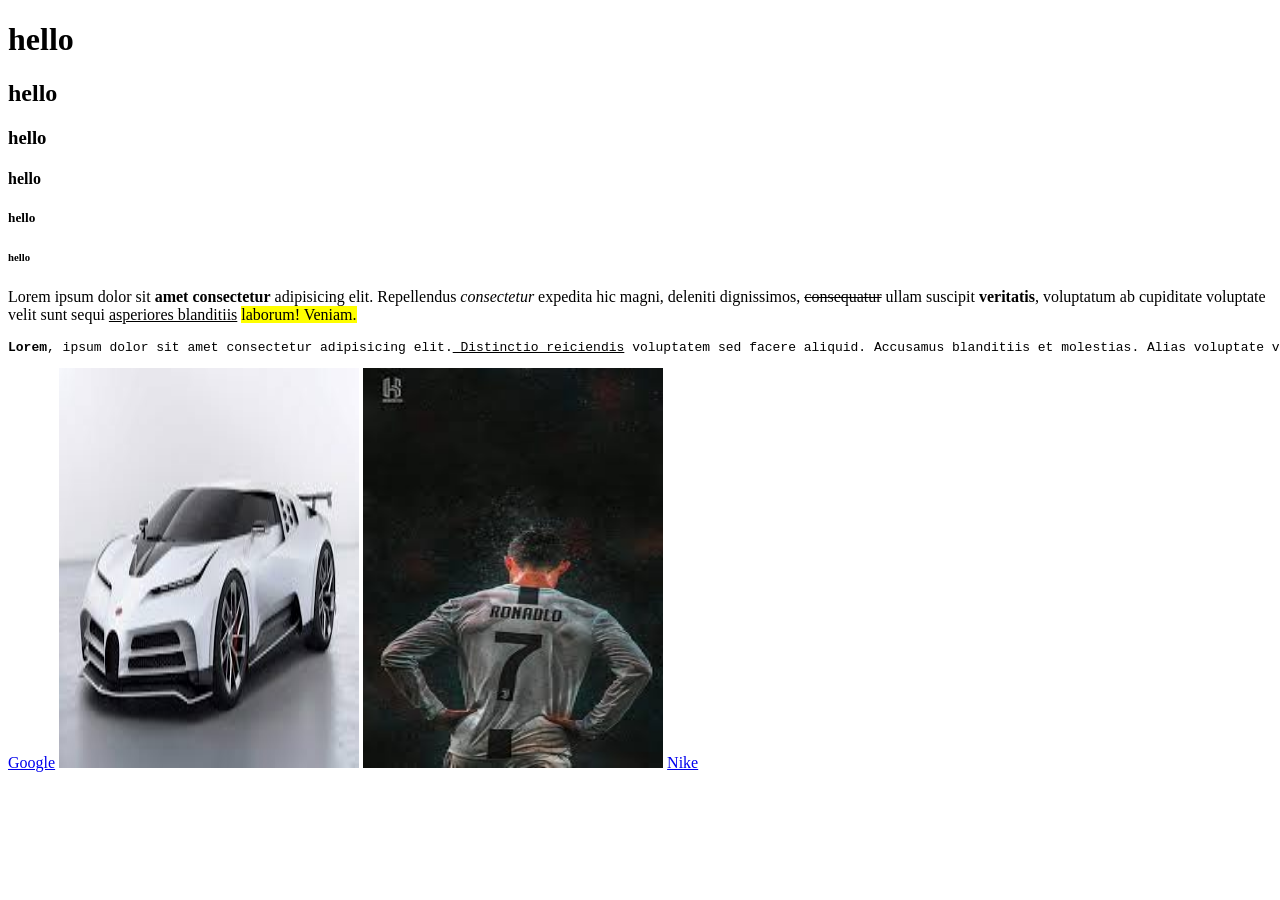
<file: HTML/index.html>
<!DOCTYPE html>
<html lang="en">
<head>
    <meta charset="UTF-8">
    <meta name="viewport" content="width=device-width, initial-scale=1.0">
    <title>Document</title>
</head>
<body>
    <!--heading-->
    <h1>hello</h1>
    <h2>hello</h2>
    <h3>hello</h3>
    <h4>hello</h4>
    <h5>hello</h5>
    <h6>hello</h6>

    <!--paragraph-->
    <p>Lorem ipsum dolor sit <b>amet consectetur</b> adipisicing elit. Repellendus <i>consectetur</i> expedita hic magni, deleniti dignissimos, <strike>consequatur</strike> ullam suscipit <strong>veritatis</strong>, voluptatum ab cupiditate voluptate velit sunt sequi <u>asperiores blanditiis</u> <mark>laborum! Veniam.</mark></p>
    <pre><strong>Lorem</strong>, ipsum dolor sit amet consectetur adipisicing elit.<u> Distinctio reiciendis</u> voluptatem sed facere aliquid. Accusamus blanditiis et molestias. Alias voluptate voluptas, aut <mark>tempora</mark> mollitia officia nisi saepe ipsa impedit, itaque reiciendis. Quo!</pre>
    
    <!--Links-->
    <a href="https://www.google.com" target="_blank">Google</a>

    <img src="[data-uri]" alt="Sports Car" width="300" height="400">

    <img src="./images.jpeg" alt="Ronaldo" width="300px" height="400px">
    
    <a href="https://www.nike.com" target="_blank">Nike</a>
</body>

</html>
</file>
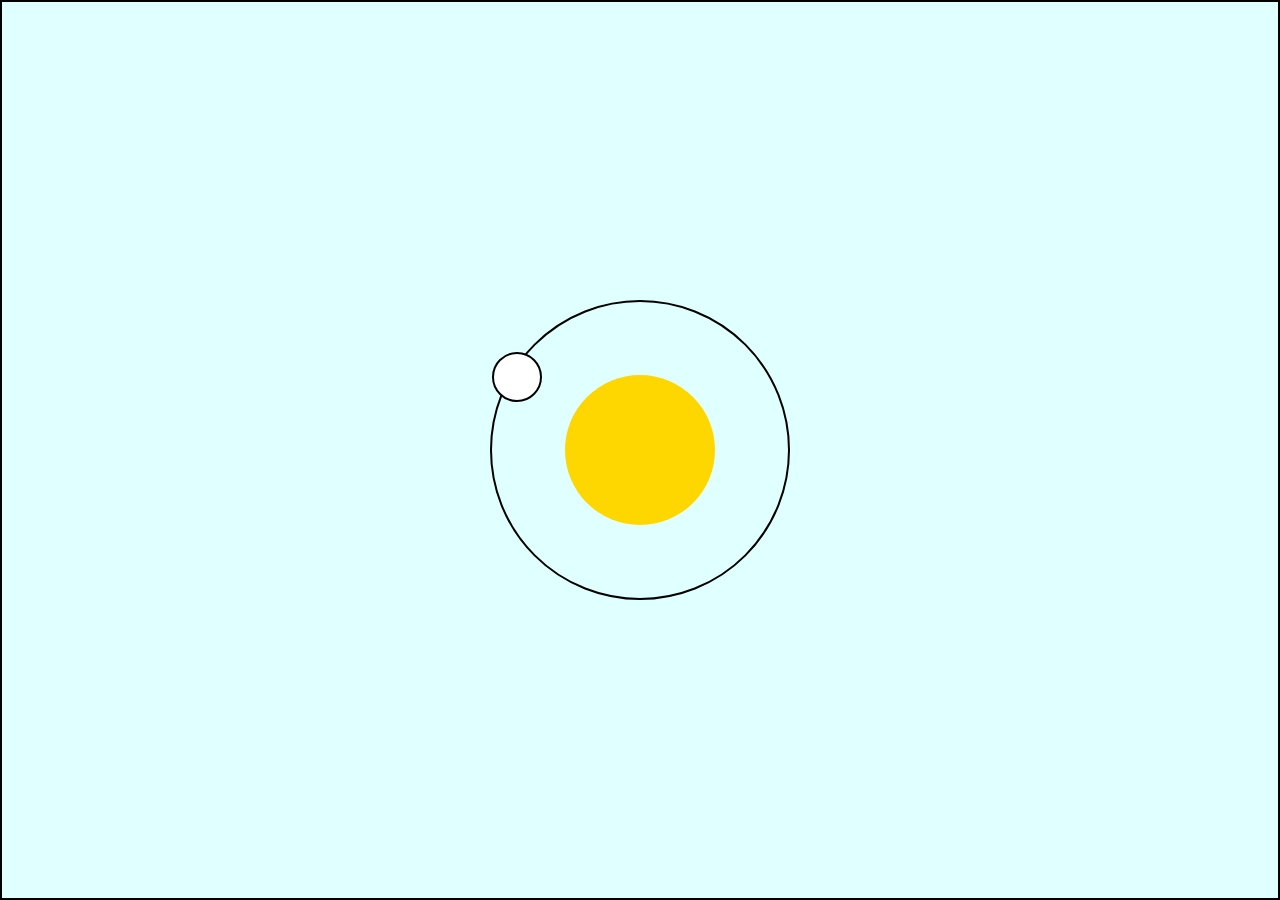
<file: HTML/animation_ex_.html>
<!doctype html>
<html lang="en">
  <head>
    <meta charset="UTF-8" />
    <meta name="viewport" content="width=device-width, initial-scale=1.0" />
    <title>Document</title>
    <style>
      * {
        padding: 0;
        margin: 0;
        box-sizing: border-box;
      }

      #solarsystem {
        height: 100vh;
        width: 100vw;
        border: 2px solid black;
        background-color: lightcyan;
        display: flex;
        justify-content: space-evenly;
        align-items: center;
      }

      #sun {
        height: 150px;
        width: 150px;
        border-radius: 50%;
        background-color: gold;
      }

      @keyframes rotatingbox {
        from {
          transform: rotate(0deg);
        }

        to {
          transform: rotate(360deg);
        }
      }

      #circle {
       
        border-radius: 50%;
        border: 2px solid black;
        height: 300px;
        width: 300px;
        position: absolute;
        animation-name: rotatingbox;
        animation-duration: 3s;
        animation-timing-function: linear;
        animation-iteration-count: infinite;
      }

      #mercury {
        position: relative;
        top: 50px;
        height: 50px;
        width: 50px;
        border: 2px solid black;
        border-radius: 50%;
        background-color: white;
      }
    </style>
  </head>
  <body>
    <div id="solarsystem">
      <div id="circle">
        <div id="mercury"></div>
      </div>
      <div id="sun"></div>
    </div>
  </body>
</html>
</file>
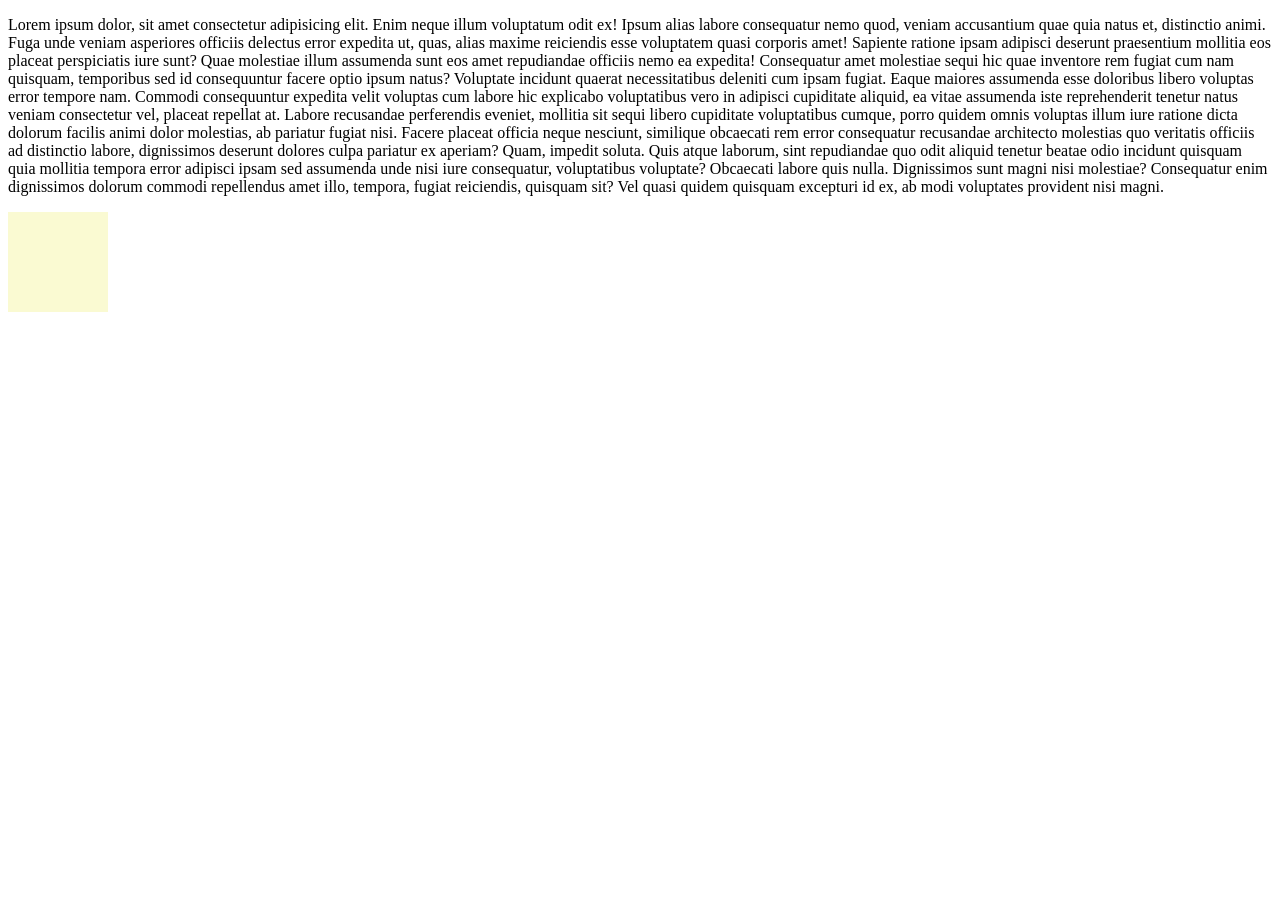
<file: HTML/background.html>
<!DOCTYPE html>
<html lang="en">
<head>
    <meta charset="UTF-8">
    <meta name="viewport" content="width=device-width, initial-scale=1.0">
    <title>background</title>
    <style>
    *{/*
        background-color: powderblue;
        background-image: url(./images.jpeg);
        background-repeat: no-repeat;
        background-attachment: fixed;
        background-position: top right;
        background-size: 300px 500px;*/
    }
    /* linear gradient*/
    div{/*
        height:500px;
        width:700px;
        background-image: linear-gradient(red 25%,green 25%, green 50%,yellow 50%,yellow 72%,#93f3c5 73%);*/
    }
    /*radial gradient*/
    div{/*
        height:500px;
        width:700px;
        background-image: radial-gradient(ellipse at 50%,red,green,yellow 55%,#93f3c5 40%);*/
    }
    /*conic gradient*/
    div{/*
        height:500px;
        width:700px;
        background-image: conic-gradient( red 25%,green 25%,green 50%,yellow 50%,yellow 75%,#93f3c5 75%);*/
    }
    div{
        /*shorthand property*/
        height:100px;
        width:100px;
        background: lightgoldenrodyellow url(./images.jpeg) no-repeat fixed center;
    }
    </style>
</head>
<body>
    <p>Lorem ipsum dolor, sit amet consectetur adipisicing elit. Enim neque illum voluptatum odit ex! Ipsum alias labore consequatur nemo quod, veniam accusantium quae quia natus et, distinctio animi. Fuga unde veniam asperiores officiis delectus error expedita ut, quas, alias maxime reiciendis esse voluptatem quasi corporis amet! Sapiente ratione ipsam adipisci deserunt praesentium mollitia eos placeat perspiciatis iure sunt? Quae molestiae illum assumenda sunt eos amet repudiandae officiis nemo ea expedita! Consequatur amet molestiae sequi hic quae inventore rem fugiat cum nam quisquam, temporibus sed id consequuntur facere optio ipsum natus? Voluptate incidunt quaerat necessitatibus deleniti cum ipsam fugiat. Eaque maiores assumenda esse doloribus libero voluptas error tempore nam. Commodi consequuntur expedita velit voluptas cum labore hic explicabo voluptatibus vero in adipisci cupiditate aliquid, ea vitae assumenda iste reprehenderit tenetur natus veniam consectetur vel, placeat repellat at. Labore recusandae perferendis eveniet, mollitia sit sequi libero cupiditate voluptatibus cumque, porro quidem omnis voluptas illum iure ratione dicta dolorum facilis animi dolor molestias, ab pariatur fugiat nisi. Facere placeat officia neque nesciunt, similique obcaecati rem error consequatur recusandae architecto molestias quo veritatis officiis ad distinctio labore, dignissimos deserunt dolores culpa pariatur ex aperiam? Quam, impedit soluta. Quis atque laborum, sint repudiandae quo odit aliquid tenetur beatae odio incidunt quisquam quia mollitia tempora error adipisci ipsam sed assumenda unde nisi iure consequatur, voluptatibus voluptate? Obcaecati labore quis nulla. Dignissimos sunt magni nisi molestiae? Consequatur enim dignissimos dolorum commodi repellendus amet illo, tempora, fugiat reiciendis, quisquam sit? Vel quasi quidem quisquam excepturi id ex, ab modi voluptates provident nisi magni.</p>
        <div>

        </div>
</body>
</html>
</file>
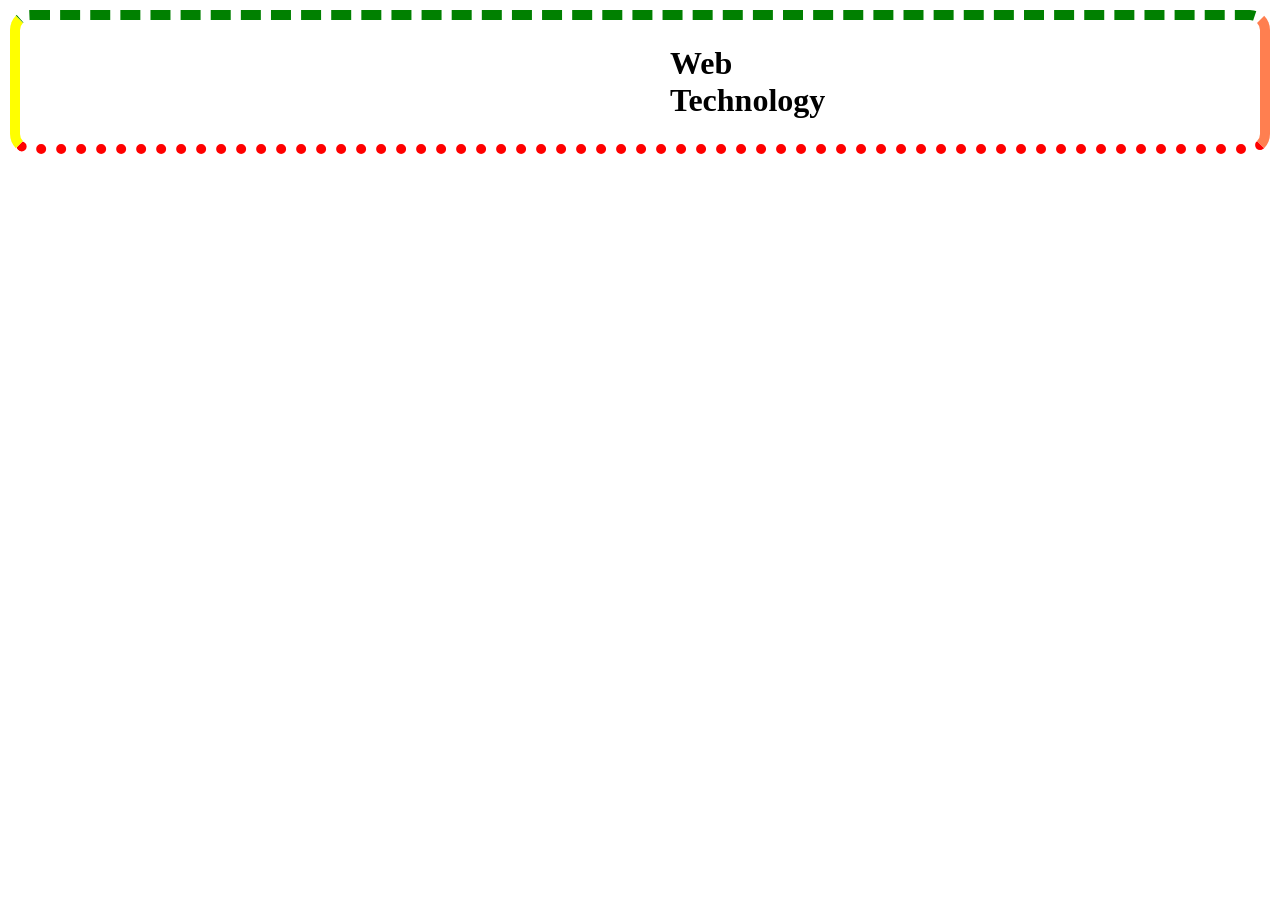
<file: HTML/box.html>
<!DOCTYPE html>
<html lang="en">
<head>
    <meta charset="UTF-8">
    <meta name="viewport" content="width=device-width, initial-scale=1.0">
    <title>BOX-MODEL</title>
    <style>
        /*remove default spacing or global resetting*/
        *{
            padding:0;
            margin:0;
            box-sizing: border-box;
        }

        /*padding*/
        /*method 1*/
        /*
        h1{
            padding-left:10px;
            padding-right: 10px;
            padding-top: 10px;
            padding-bottom:10px;
        }*/
        /*method 2*/
        h1{
            padding: 25px 500px 25px 650px;
        }

        /*border*/
        /*method1*/
        /*
        border:20px solid black;
        */
        /*method 2*/
        h1{
            border-width: 10px;
            border-style:solid;
            border-right-color:coral;
            border-bottom-style: dotted;
            border-bottom-color: red;
            border-top-style:dashed;
            border-top-color:green;
            border-left-color: yellow;
            border-radius: 20px;
        }
        /*margin*/
        /*method 1*/
        /*
        margin:20px 20px 20px 20px;
        */
        /*method 2*/
        h1{
            margin-left:10px;
            margin-right:10px;
            margin-top:10px;
            margin-bottom:10px;
        }
    </style>
</head>
<body>
    <!--content,padding,border,margin-->
    <h1>Web Technology</h1>
</body>
</html>
</file>
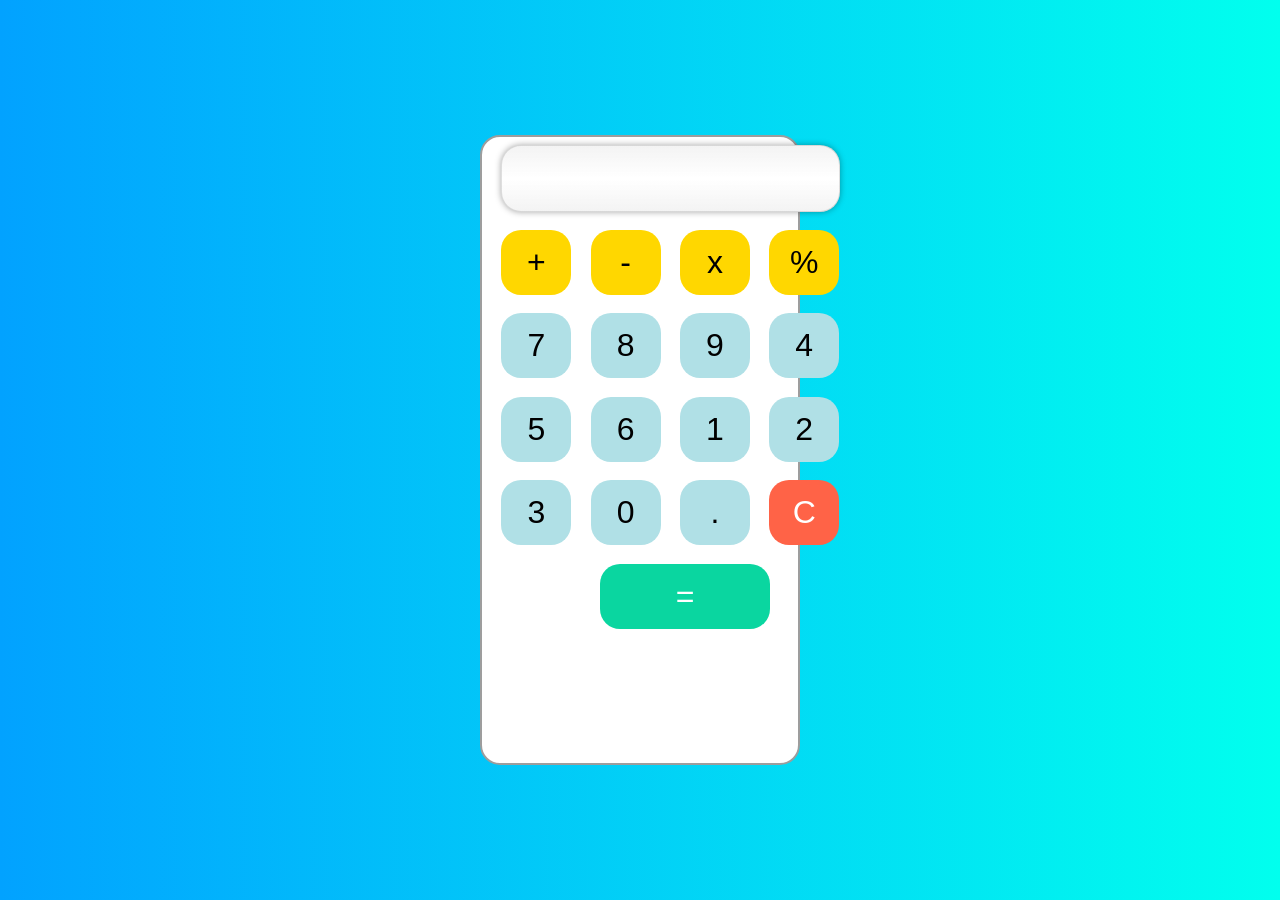
<file: HTML/calculator.html>
<!DOCTYPE html>
<html lang="en">
<head>
    <meta charset="UTF-8">
    <meta name="viewport" content="width=device-width, initial-scale=1.0">
    <title>Calculator</title>
    <link rel="stylesheet" href="./calucator.css">
</head>
<body>
    <div id="calciholder">
        <div id="calci">
            <div id="innerbox">
                <input type="text" id="input">
            </div>
            <div id="innerbox">
                <section id="value0">+</section>
                <section id="value0">-</section>
                <section id="value0">x</section>
                <section id="value0">%</section>
            </div>
            <div id="innerbox">
                <section id="value1">7</section>
                <section id="value1">8</section>
                <section id="value1">9</section>
                <section id="value1">4</section>
            </div>
            <div id="innerbox">
                <section id="value2">5</section>
                <section id="value2">6</section>
                <section id="value2">1</section>
                <section id="value2">2</section>
            </div>
            <div id="innerbox">
                <section id="value3">3</section>
                <section id="value3">0</section>
                <section id="value3">.</section>
                <section id="value3" style="background-color:tomato; color:white;">C</section>
            </div>
            <div id="innerbox">
                <section id="value4" style="padding:20px;">=</section>
            </div>
        </div>
    </div>
</body>
</html>
</file>
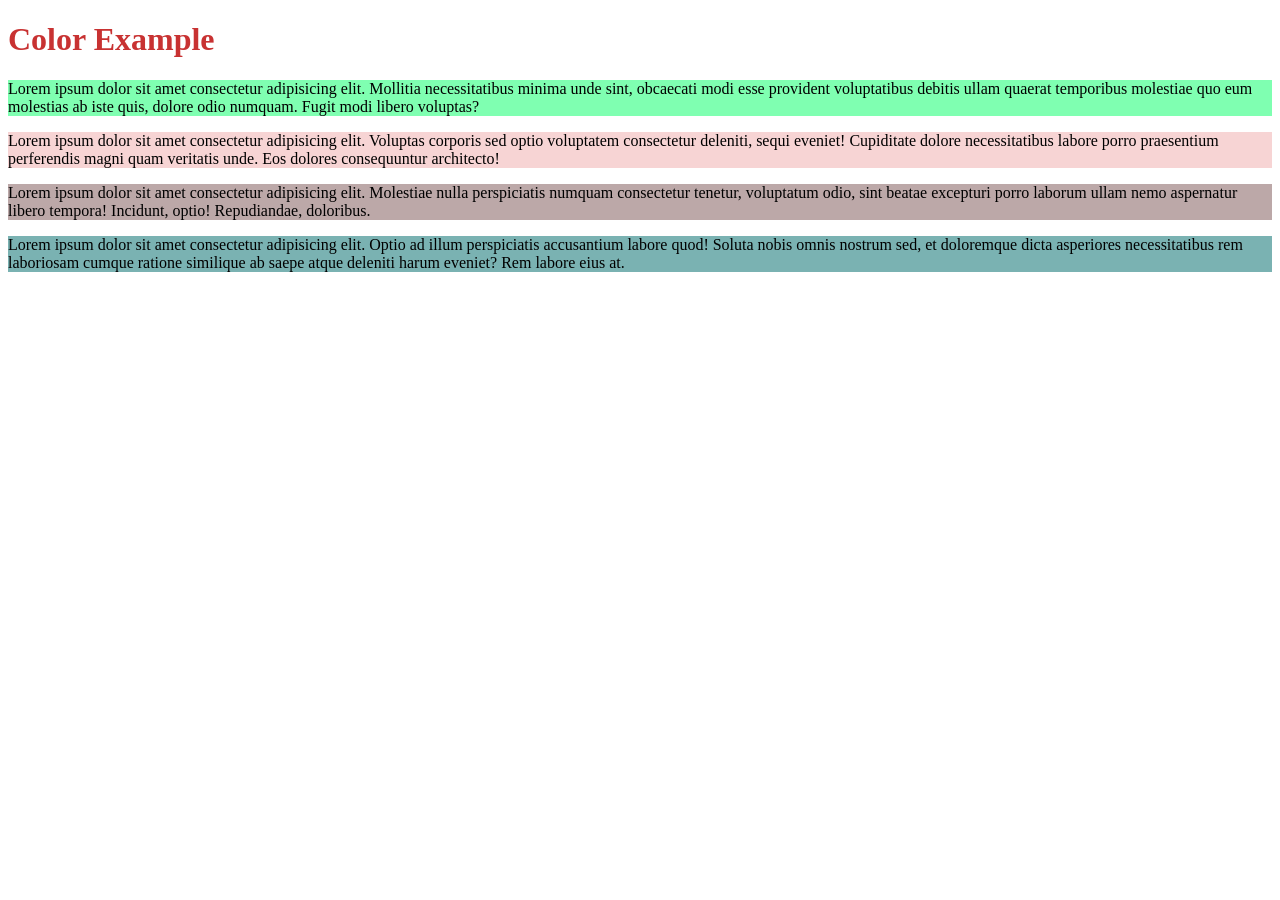
<file: HTML/color.html>
<!DOCTYPE html>
<html lang="en">
<head>
    <meta charset="UTF-8">
    <meta name="viewport" content="width=device-width, initial-scale=1.0">
    <title>color</title>
    <style>
        #lorem36{
            color:black;
            background-color: rgba(0,255,100,0.5);
        }
        h1{
            color:rgb(200,50,50);
        }
        .lorem32{
            background-color: hsl(0, 69%, 90%);
        }

        #lorem30{
            background-color: hsla(360,20%,40%,0.5);
        }

        #lorem40{
            background-color: #7AB2B2;
        }
    </style>
</head>
<body>
    <!--rgb(red,green,blue)-->
    <h1>Color Example</h1>

    <!--rgba(red(0-255),green(0-255),blue(0-255),alpha(0.0-1.0))-->
    <p id="lorem36">Lorem ipsum dolor sit amet consectetur adipisicing elit. Mollitia necessitatibus minima unde sint, obcaecati modi esse provident voluptatibus debitis ullam quaerat temporibus molestiae quo eum molestias ab iste quis, dolore odio numquam. Fugit modi libero voluptas?</p>

    <!--hsl(hue(0-360 degree),saturation(0%-100%),lightness(0%-100%))-->
    <p class="lorem32">Lorem ipsum dolor sit amet consectetur adipisicing elit. Voluptas corporis sed optio voluptatem consectetur deleniti, sequi eveniet! Cupiditate dolore necessitatibus labore porro praesentium perferendis magni quam veritatis unde. Eos dolores consequuntur architecto!</p>

    <!--hsla(hue(0-360 degree), saturation(0%-100%), lightness(0%-100%), alpha(0.0-1.0))-->
    <p id="lorem30">Lorem ipsum dolor sit amet consectetur adipisicing elit. Molestiae nulla perspiciatis numquam consectetur tenetur, voluptatum odio, sint beatae excepturi porro laborum ullam nemo aspernatur libero tempora! Incidunt, optio! Repudiandae, doloribus.</p>

    <!--hexa decimal code(#7AB2B2) it is most important and regularly used coloring values and it choose in "color hunt" website-->
    <p id="lorem40">Lorem ipsum dolor sit amet consectetur adipisicing elit. Optio ad illum perspiciatis accusantium labore quod! Soluta nobis omnis nostrum sed, et doloremque dicta asperiores necessitatibus rem laboriosam cumque ratione similique ab saepe atque deleniti harum eveniet? Rem labore eius at.</p>
</body>
</html>
</file>
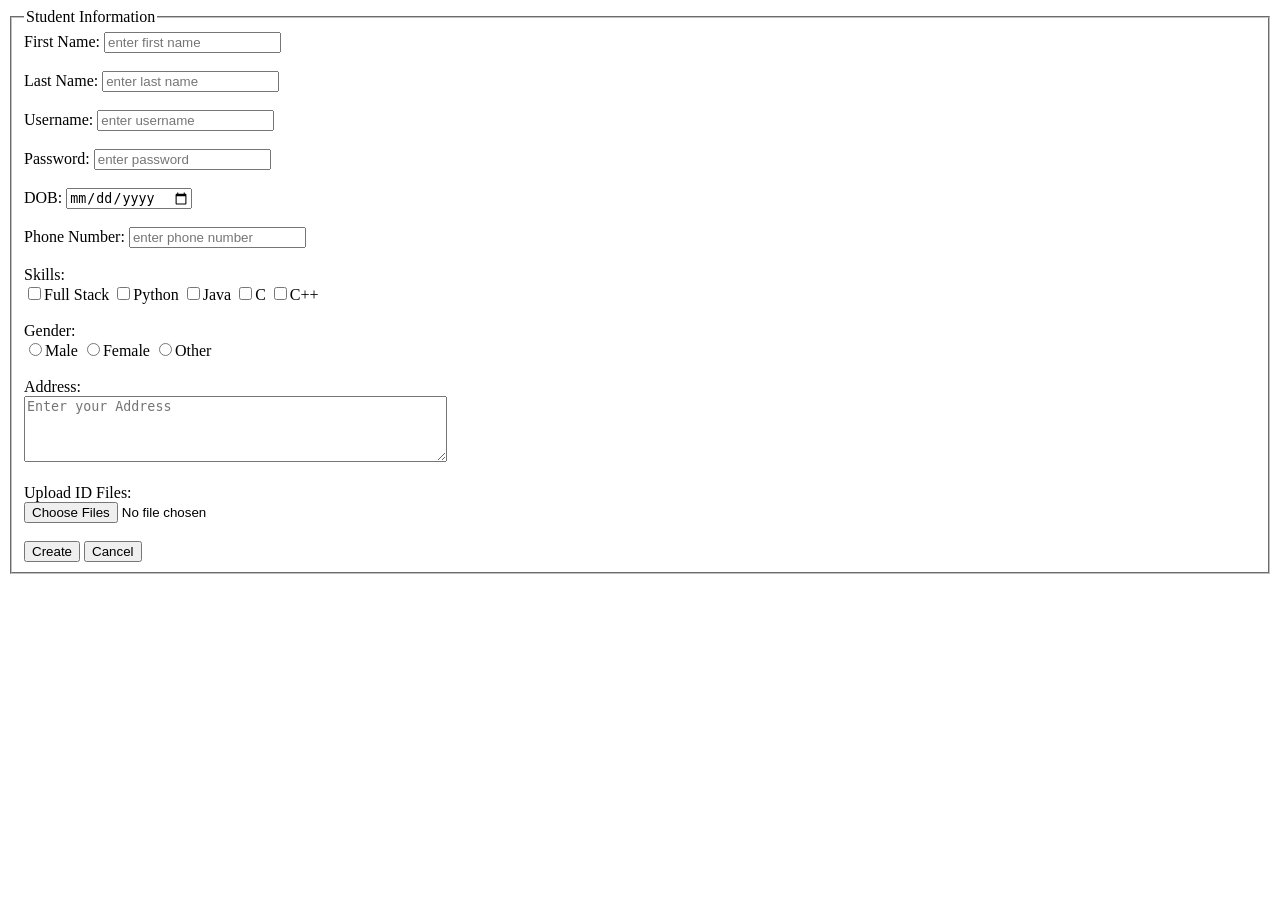
<file: HTML/form.html>
<!DOCTYPE html>
<html lang="en">
<head>
    <meta charset="UTF-8">
    <meta name="viewport" content="width=device-width, initial-scale=1.0">
    <title>form</title>
</head>
<body>
    <!--create form using fields like firstname,lastname,username,password,dob,phnumber,skills,gender,address,files option, create and cancel buttons-->
    <form action="./index.html">
        <fieldset>
            <legend>Student Information</legend>

            <label for="firstname">First Name:</label>
            <input type="text" id="firstname" name="firstname" required placeholder="enter first name"><br><br>

            <label for="lastname">Last Name:</label>
            <input type="text" id="lastname" name="lastname" required placeholder="enter last name"><br><br>

            <label for="username">Username:</label>
            <input type="text" id="username" name="username" required placeholder="enter username"><br><br>

            <label for="password">Password:</label>
            <input type="password" id="password" name="password" required placeholder="enter password"><br><br>

            <label for="dob">DOB:</label>
            <input type="date" id="dob" name="dob" required><br><br>

            <label for="phnumber">Phone Number:</label>
            <input type="number" id="phnumber" name="phnumber" required maxlength="10" placeholder="enter phone number"><br><br>

            <label for="skills">Skills:</label><br>
            <input type="checkbox" id="skills" name="skills" value="Full Stack">Full Stack
            <input type="checkbox" id="skills" name="skills" value="Python">Python
            <input type="checkbox" id="skills" name="skills" value="Java">Java
            <input type="checkbox" id="skills" name="skills" value="C">C
            <input type="checkbox" id="skills" name="skills" value="C++">C++<br><br>

            <label for="gender" required>Gender:</label><br>
            <input type="radio" id="gender" name="gender" value="Male">Male
            <input type="radio" id="gender" name="gender" value="Female">Female
            <input type="radio" id="gender" name="gender" value="Other">Other<br><br>

            <label for="address">Address:</label><br>
            <textarea id="address" name="address" rows="4" cols="50" placeholder="Enter your Address"></textarea><br><br>

            <label for="files">Upload ID Files:</label><br>
            <input type="file" id="files" name="files" multiple><br><br>

            <button type="submit">Create</button>
            <button type="reset">Cancel</button>
        </fieldset>
    </form>
</body>
</html>
</file>
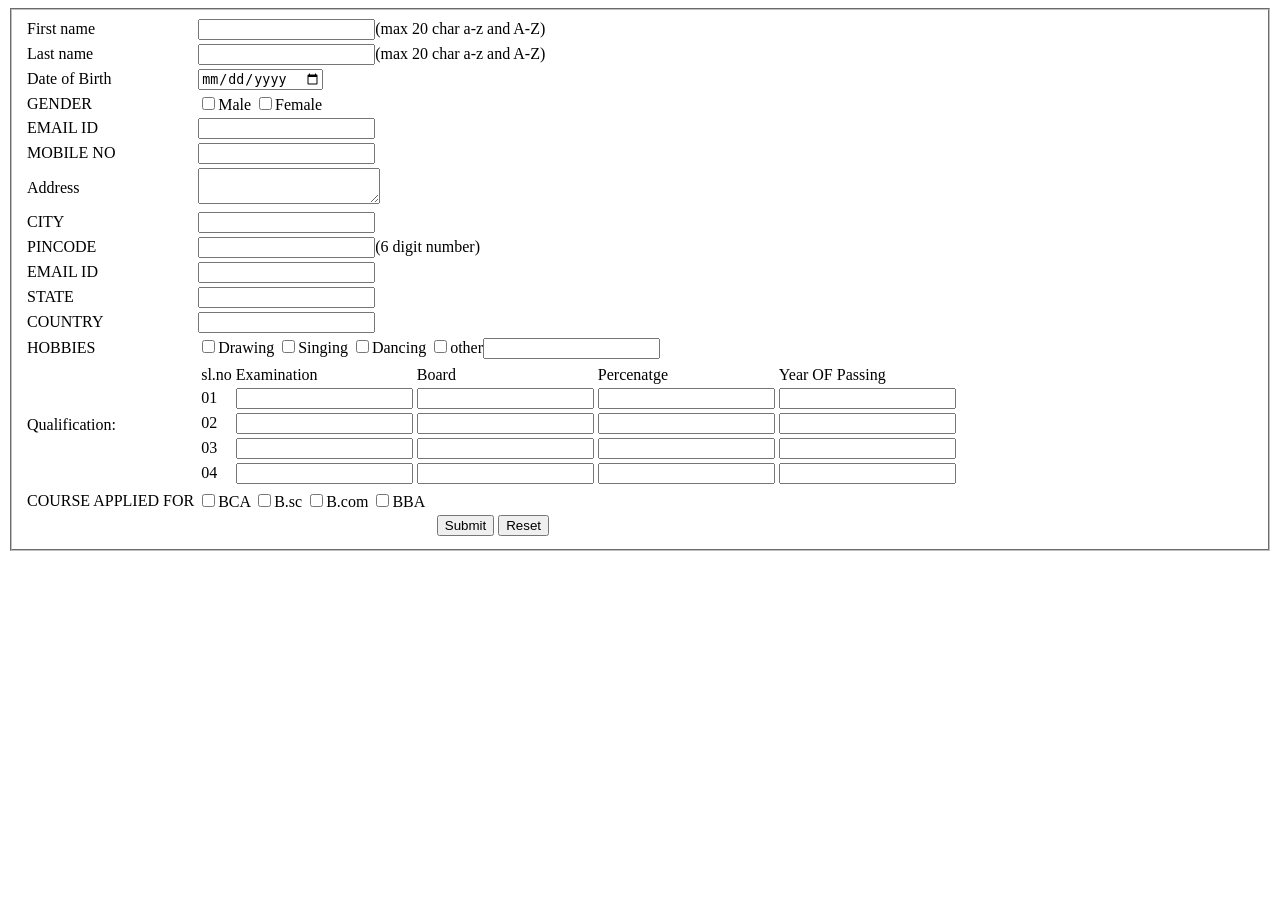
<file: HTML/formtask.html>
<!DOCTYPE html>
<html lang="en">
<head>
    <meta charset="UTF-8">
    <meta name="viewport" content="width=device-width, initial-scale=1.0">
    <title>Document</title>
</head>
<body>
    <!--create a form using table -->
    <fieldset>
        <table>
            <tr>
                <td><label for="fname">First name</label></td>
                <td><input type="text" id="fname">(max 20 char a-z and A-Z)</td>
            </tr>
            <tr>
                <td><label for="lname">Last name </label></td>
                <td><input type="text" id="lname">(max 20 char a-z and A-Z)</td>
            </tr>
            <tr>
                <td><label for="dob">Date of Birth</label></td>
                <td><input type="date" id="dob"></td>
            </tr>
            <tr>
                <td><label for="gender">GENDER</label></td>
                <td>
                    <input type="checkbox" id="gender">Male
                    <input type="checkbox" id="gender">Female
                </td>
            </tr>
            <tr>
                <td><label for="email">EMAIL ID</label></td>
                <td><input type="email" id="email"></td>
            </tr>
            <tr>
                <td><label for="mobile">MOBILE NO</label></td>
                <td><INPUT type="number" maxlength="10"></INPUT></td>
            </tr>
            <tr>
                <td><label for="address">Address</label></td>
                <td>
                    <textarea name="address" id="address"></textarea>
                </td>
            </tr>
            <tr>
                <td><label for="city">CITY</label></td>
                <td><input type="text" id="city"></td>
            </tr>
            <tr>
                <td><label for="pin">PINCODE</label></td>
                <td><input type="number" id="pin">(6 digit number)</td>
            </tr>
            <tr>
                <td><label for="email">EMAIL ID</label></td>
                <td><input type="email" id="email"></td>
            </tr>
            <tr>
                <td><label for="state">STATE</label></td>
                <td><input type="text" id="state"></td>
            </tr>
            <tr>
                <td><label for="country">COUNTRY</label></td>
                <td><input type="text" id="country"></td>
            </tr>
            <tr>
                <td><label for="hobbies">HOBBIES</label></td>
                <td>
                    <input type="checkbox" id="Drawing">Drawing
                    <input type="checkbox" id="singing">Singing
                    <input type="checkbox" id="dancing">Dancing
                    <input type="checkbox" id="other">other<input type="text">
                </td>
            </tr>
            <tr>
                <td><label for="Qualification">Qualification:</label></td>
                <td>
                    <table>
                    <tr>
                        <td>sl.no</td>
                        <td>Examination</td>
                        <td>Board</td>
                        <td>Percenatge</td>
                        <td>Year OF Passing</td>
                    </tr>
                    <tr>
                        <td><label for="01" name="1st ">01</label></td>
                        <td><input type="text" id="Examination01"></td>
                        <td><input type="text" id="board01"></td>
                        <td><input type="text" id="percentage01"></td>
                        <td><input type="text" id="year01"></td>
                    </tr>
                    <tr>
                        <td>02</td>
                        <td><input type="text" id="Examination02"></td>
                        <td><input type="text" id="board02"></td>
                        <td><input type="text" id="percentage02"></td>
                        <td><input type="text" id="year02"></td>
                    </tr>
                    <tr>
                        <td>03</td>
                        <td><input type="text" id="Examination03"></td>
                        <td><input type="text" id="board03"></td>
                        <td><input type="text" id="percentage03"></td>
                        <td><input type="text" id="year03"></td>
                    </tr>
                    <tr>
                        <td>04</td>
                        <td><input type="text" id="Examination04"></td>
                        <td><input type="text" id="board04"></td>
                        <td><input type="text" id="percentage04"></td>
                        <td><input type="text" id="year04"></td>
                    </tr>
                    </table>
                </td>
            </tr>
            <tr>
                <td>
                    <label for="course">COURSE APPLIED FOR</label>
                </td>
                <td>
                    <input type="checkbox" id="course1">BCA
                    <input type="checkbox" id="course2">B.sc
                    <input type="checkbox" id="course3">B.com
                    <input type="checkbox" id="course4">BBA
                </td>
            </tr>
            <tr>
                <td colspan="2" align="center">
                    <button type="submit">Submit</button>
                    <button type="reset">Reset</button>
                </td>
            </tr>
        </table>
    </fieldset>
</body>
</html>
</file>
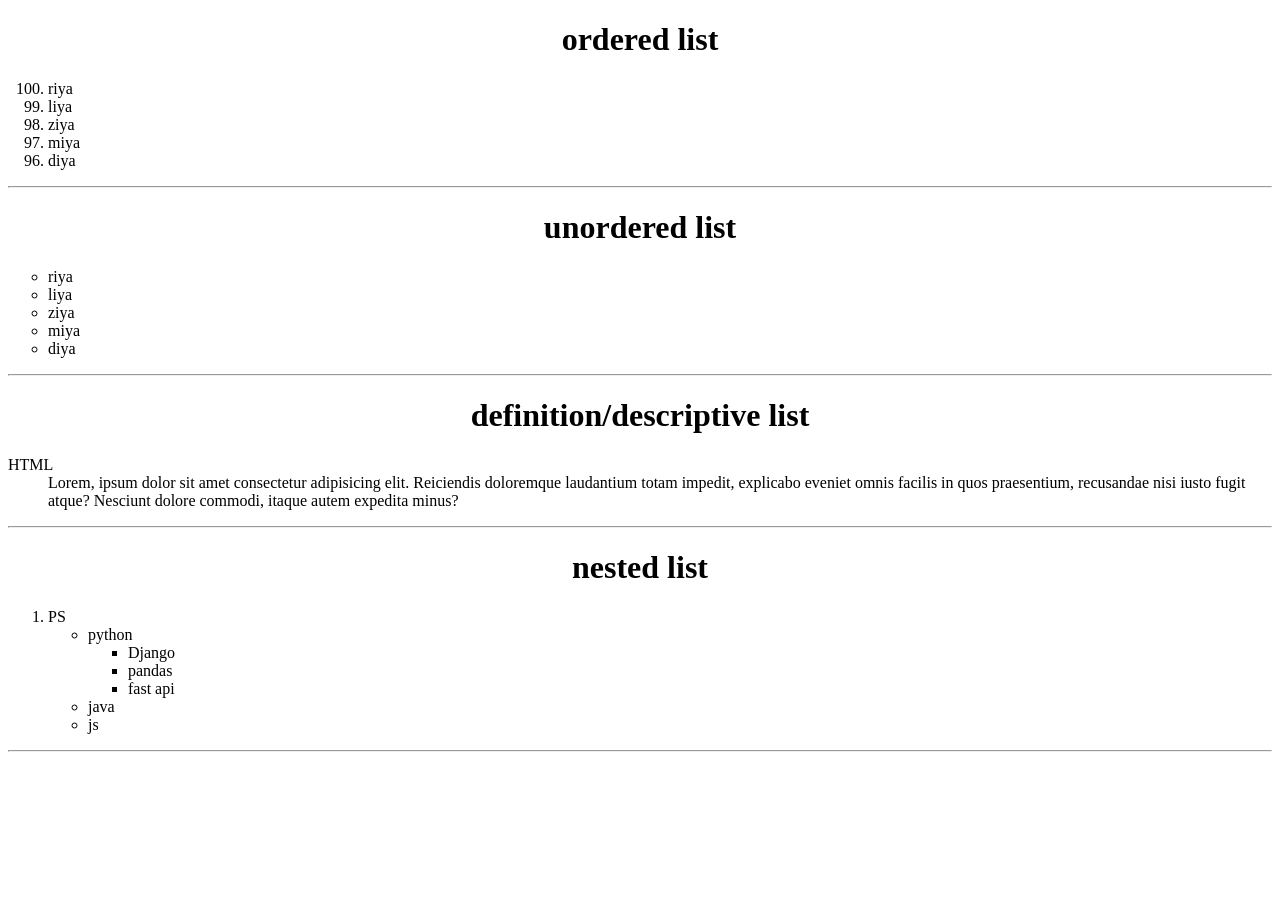
<file: HTML/list.html>
<!DOCTYPE html>
<html lang="en">
<head>
    <meta charset="UTF-8">
    <meta name="viewport" content="width=device-width, initial-scale=1.0">
    <title>List</title>
</head>
<body>
    <!--ordered list-->
    <h1 align="center">ordered list</h1>
    <ol type="1" start="100" reversed>
        <li>riya</li>
        <li>liya</li>
        <li>ziya</li>
        <li>miya</li>
        <li>diya</li>
    </ol>
    <hr>

    <!--unordered list-->
    <h1 align="center">unordered list</h1>
    <ul type="circle">
        <li>riya</li>
        <li>liya</li>
        <li>ziya</li>
        <li>miya</li>
        <li>diya</li>
    </ul>
    <hr>

    <!--definition/descriptive list-->
    <h1 align="center">definition/descriptive list</h1>
    <dl>
        <dt>HTML</dt>
        <dd>
            Lorem, ipsum dolor sit amet consectetur adipisicing elit. Reiciendis doloremque laudantium totam impedit, explicabo eveniet omnis facilis in quos praesentium, recusandae nisi iusto fugit atque? Nesciunt dolore commodi, itaque autem expedita minus?
        </dd>
    </dl>
    <hr>

    <!--nested list-->
    <h1 align="center">nested list</h1>
    <ol>
        <li>PS</li>
        <ul>
            <li>python</li>
                <ul>
                    <li>Django</li>
                    <li>pandas</li>
                    <li>fast api</li>
                </ul>
            <li>java</li>
            <li>js</li>
        </ul>
    </ol>
    <hr>
</body>
</html>
</file>
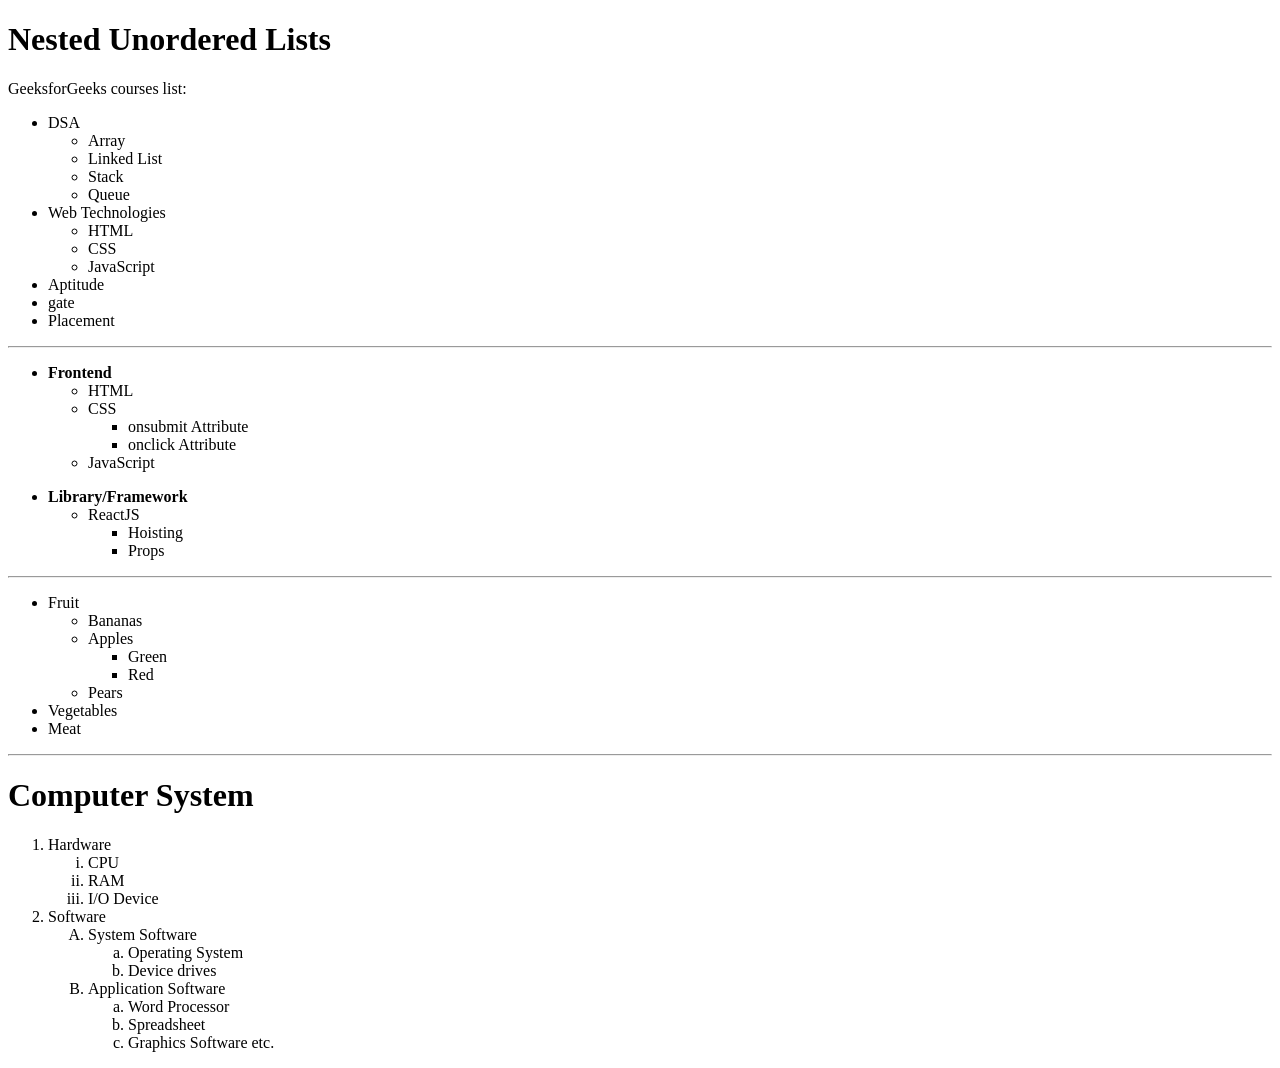
<file: HTML/list_task.html>
<!DOCTYPE html>
<html lang="en">
<head>
    <meta charset="UTF-8">
    <meta name="viewport" content="width=device-width, initial-scale=1.0">
    <title>Document</title>
</head>
<body>
    <!--task1: nested list-->
    <h1>Nested Unordered Lists</h1>
    <p>GeeksforGeeks courses list:</p>
    <ul>
        <li>DSA</li>
        <ul>
            <li>Array</li>
            <li>Linked List</li>
            <li>Stack</li>
            <li>Queue</li>
        </ul>
        <li>Web Technologies</li>
        <ul>
            <li>HTML</li>
            <li>CSS</li>
            <li>JavaScript</li>
        </ul>
        <li>Aptitude</li>
        <li>gate</li>
        <li>Placement</li>
    </ul><hr>

    <!--task2:nested list-->
    <ul>
        <li><b>Frontend</b></li>
        <ul>
            <li>HTML</li>
            <li>CSS</li>
            <ul>
                <li>onsubmit Attribute</li>
                <li>onclick Attribute</li>
            </ul>
            <li>JavaScript</li>
        </ul>
    </ul> 
    <ul>
        <li>
            <b>Library/Framework</b>
        </li>
        <ul>
            <li>ReactJS</li>
            <ul>
                <li>Hoisting</li>
                <li>Props</li>
            </ul>
        </ul>
    </ul><hr>

    <!--task3:nested list-->
    <ul>
        <li>Fruit</li>
        <ul>
            <li>Bananas</li>
            <li>Apples</li>
            <ul>
                <li>Green</li>
                <li>Red</li>
            </ul>
            <li>Pears</li>
        </ul>
        <li>Vegetables</li>
        <li>Meat</li>
    </ul><hr>

    <!--task4:ordered list-->
    <h1><b>Computer System</b></h1>
    <ol>
        <li>Hardware</li>
        <ol type="i">
            <li>CPU</li>
            <li>RAM</li>
            <li>I/O Device</li>
        </ol>
        <li>Software</li>
        <ol type="A">
            <li>System Software</li>
                <ol type="a">
                    <li>Operating System</li>
                    <li>Device drives</li>
                </ol>
            <li>Application Software</li>
                <ol type="a">
                    <li>Word Processor</li>
                    <li>Spreadsheet</li>
                    <li>Graphics Software etc.</li>
                </ol>
        </ol>
    </ol>
</body>
</html>
</file>
<file: HTML/calucator.css>
*{
    padding:0;
    margin:0;
    box-sizing: border-box;
    font-family: 'Segoe UI', Tahoma, Geneva, Verdana, sans-serif;
    font-size: xx-large;
}
#calciholder{
    height: 100vh;
    display:flex;
    justify-content: space-evenly;
    align-items:center;
    background-image: linear-gradient(to right, #02a2ff,#01ffee);
}
#calci{
    height:70vh;
    width:25vw;
    border:2px solid rgb(157, 157, 157);
    background-color: #ffff;
    border-radius:20px;
}
#innerbox{
    height: 83.50px;
    width:376.50px;
    display:flex;
    justify-content: space-evenly;
    align-items: center;
    border-radius:20px;
}
#innerbox1{
    height: 83.50px;
    width:376.50px;
    display:flex;
    justify-content: space-evenly;
    align-items:center;
    padding:20px;
    border-radius:20px;
}
#value0{
    height:65px;
    width:70px;
    background-color:gold;
    padding:20px;
    display:flex;
    justify-content: space-evenly;
    align-items: center;
    border-radius:20px;
}
#input{
    box-shadow: 0px 0px 6px rgba(0,0,0,0.344);
    height: 80%;
    width:90%;
    padding:20px;
    border:1px solid rgba(128,128,128,0.246);
    background-image:linear-gradient(
    rgba(211,211,211,0.261),
    white,
    rgba(211,211,211,0.261)
    );
    border-radius:20px;
}
#value1{
    height:65px;
    width:70px;
    background-color:powderblue;
    padding:20px;
    display:flex;
    justify-content: space-evenly;
    align-items: center;
    border-radius:20px;
}

#value2{
    height:65px;
    width:70px;
    background-color:powderblue;
    padding:20px;
    display:flex;
    justify-content: space-evenly;
    align-items: center;
    border-radius:20px;
}
#value3{
    height:65px;
    width:70px;
    background-color:powderblue;
    padding:20px;
    display:flex;
    justify-content: space-evenly;
    align-items: center;
    border-radius:20px;
}
#value4{
    position: absolute;
    left:600px;
    height:65px;
    width:170px;
    padding-left:70px;
    border-color:rgba(220, 215, 215, 0.068);
    color:white;
    display:flex;
    justify-content: space-evenly;
    align-items: center;
    background-color: #0ad6a0;
    border-radius:20px;
}
</file>
